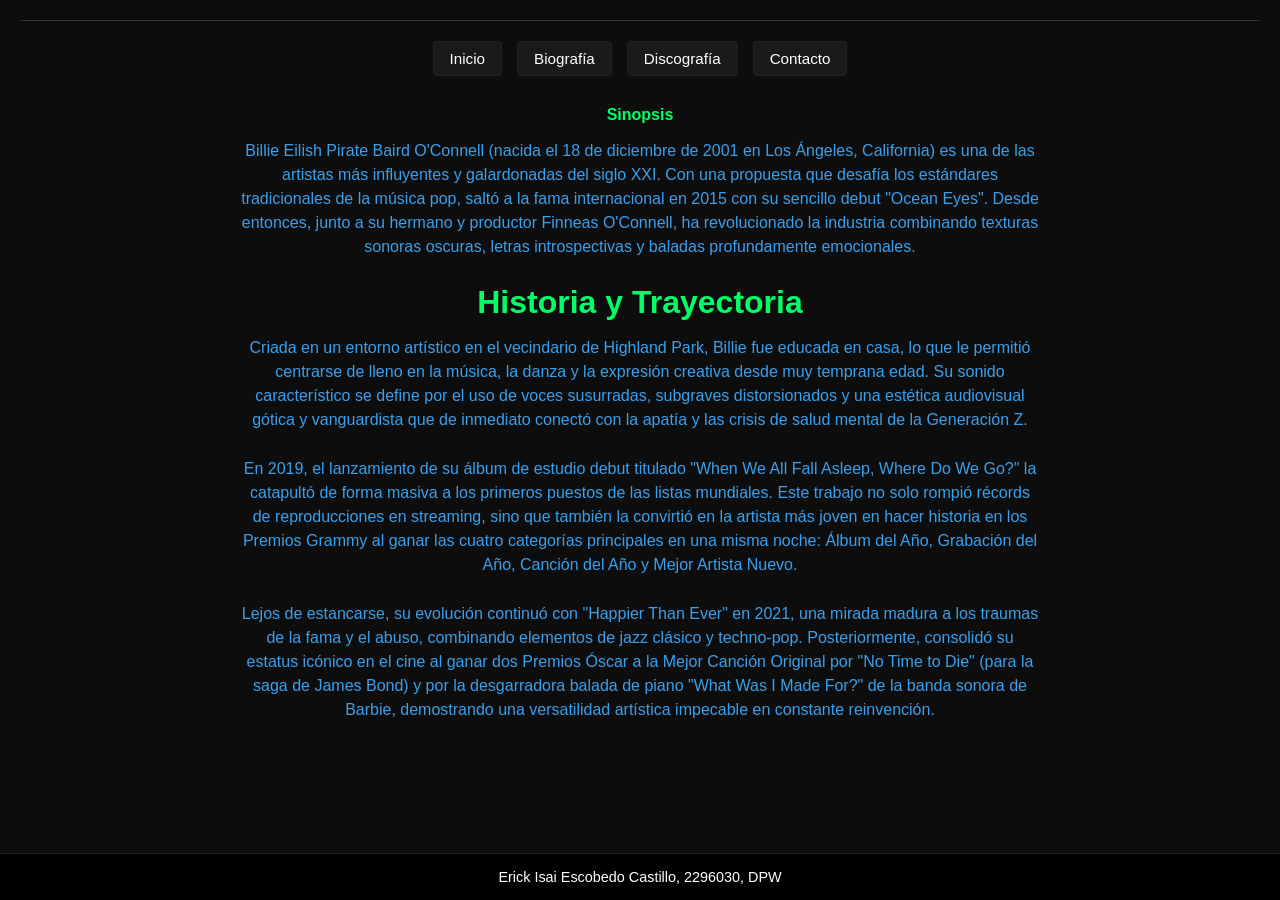
<file: biografia.html>
<!DOCTYPE html>
<html lang="es">
<head>
    <meta charset="UTF-8">
    <title>Biografía - Billie Eilish</title>
    <link rel="stylesheet" href="estilos.css">
    <link rel="icon" href="billie_icon.png" type="image/x-icon">
</head>
<body>
    <hr>
    <ul class="lista-check">
        <li><a href="index.html">Inicio</a></li>
        <li><a href="biografia.html">Biografía</a></li>
        <li><a href="discografia.html">Discografía</a></li>
        <li><a href="contacto.html">Contacto</a></li>
    </ul>

    <h4>Sinopsis</h4>
    <p class="parrafo-moderno">
        Billie Eilish Pirate Baird O'Connell (nacida el 18 de diciembre de 2001 en Los Ángeles, California) es una de las artistas más influyentes y galardonadas del siglo XXI. Con una propuesta que desafía los estándares tradicionales de la música pop, saltó a la fama internacional en 2015 con su sencillo debut "Ocean Eyes". Desde entonces, junto a su hermano y productor Finneas O'Connell, ha revolucionado la industria combinando texturas sonoras oscuras, letras introspectivas y baladas profundamente emocionales.
    </p>
    
    <h1>Historia y Trayectoria</h1>
    <p class="parrafo-moderno">
        Criada en un entorno artístico en el vecindario de Highland Park, Billie fue educada en casa, lo que le permitió centrarse de lleno en la música, la danza y la expresión creativa desde muy temprana edad. Su sonido característico se define por el uso de voces susurradas, subgraves distorsionados y una estética audiovisual gótica y vanguardista que de inmediato conectó con la apatía y las crisis de salud mental de la Generación Z. 
    </p>
    <p class="parrafo-moderno">
        En 2019, el lanzamiento de su álbum de estudio debut titulado "When We All Fall Asleep, Where Do We Go?" la catapultó de forma masiva a los primeros puestos de las listas mundiales. Este trabajo no solo rompió récords de reproducciones en streaming, sino que también la convirtió en la artista más joven en hacer historia en los Premios Grammy al ganar las cuatro categorías principales en una misma noche: Álbum del Año, Grabación del Año, Canción del Año y Mejor Artista Nuevo.
    </p>
    <p class="parrafo-moderno">
        Lejos de estancarse, su evolución continuó con "Happier Than Ever" en 2021, una mirada madura a los traumas de la fama y el abuso, combinando elementos de jazz clásico y techno-pop. Posteriormente, consolidó su estatus icónico en el cine al ganar dos Premios Óscar a la Mejor Canción Original por "No Time to Die" (para la saga de James Bond) y por la desgarradora balada de piano "What Was I Made For?" de la banda sonora de Barbie, demostrando una versatilidad artística impecable en constante reinvención.
    </p>

    <div class="footer">
        <p>Erick Isai Escobedo Castillo, 2296030, DPW</p>
    </div>
</body>
</html>
</file>
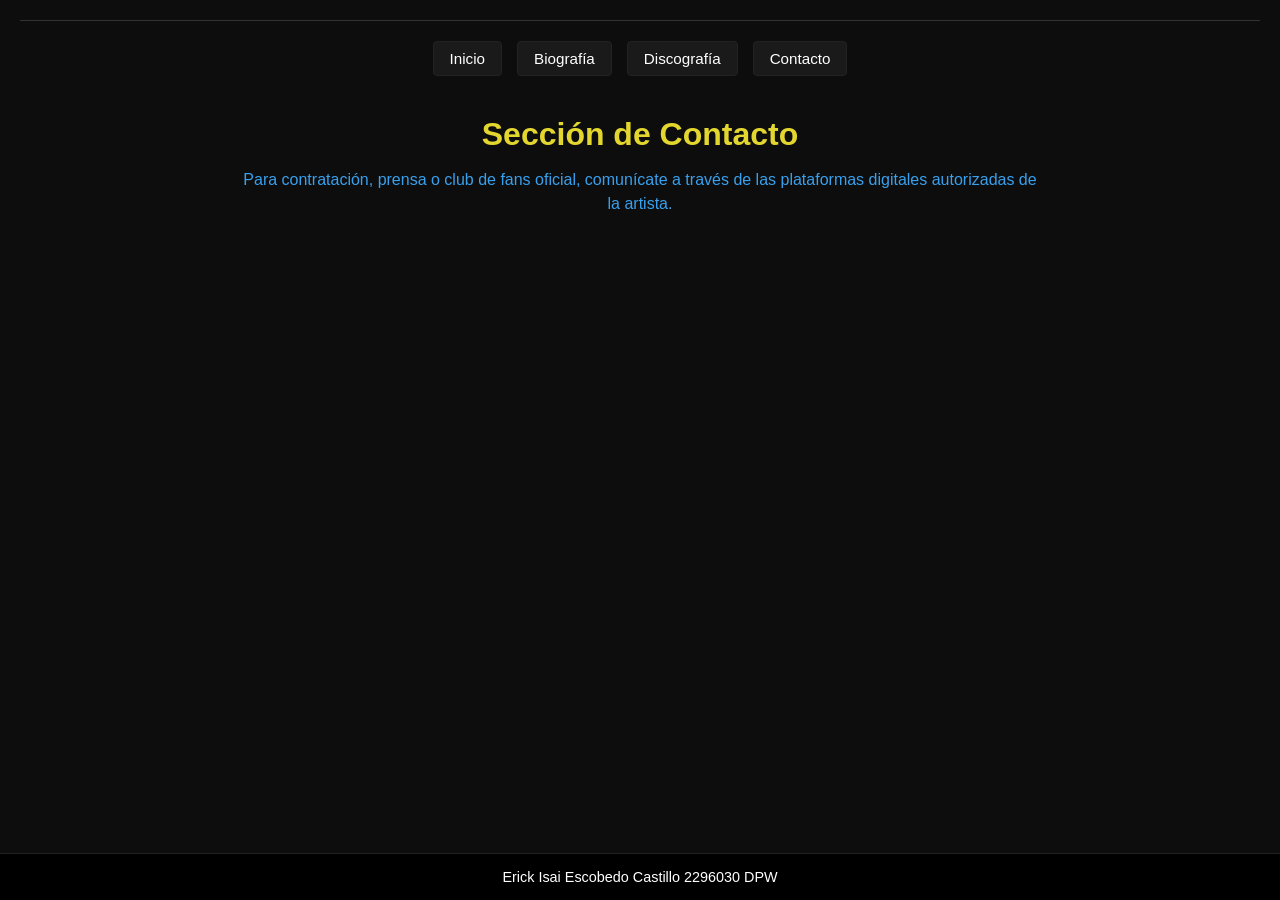
<file: contacto.html>
<!DOCTYPE html>
<html lang="es">
<head>
    <meta charset="UTF-8">
    <title>Contacto - Billie Eilish</title>
    <link rel="stylesheet" href="estilos.css">
    <link rel="icon" href="billie_icon.png" type="image/x-icon">
</head>
<body>
    <hr>
    <ul class="lista-check">
        <li><a href="index.html">Inicio</a></li>
        <li><a href="biografia.html">Biografía</a></li>
        <li><a href="discografia.html">Discografía</a></li>
        <li><a href="contacto.html">Contacto</a></li>
    </ul>
    
    <h1 style="text-align:center; color: #e2d62f; margin-top:40px;">Sección de Contacto</h1>
    <p class="parrafo-moderno" style="text-align:center;">
        Para contratación, prensa o club de fans oficial, comunícate a través de las plataformas digitales autorizadas de la artista.
    </p>

    <div class="footer">
        <p>Erick Isai Escobedo Castillo 2296030 DPW</p>
    </div>
</body>
</html>
</file>
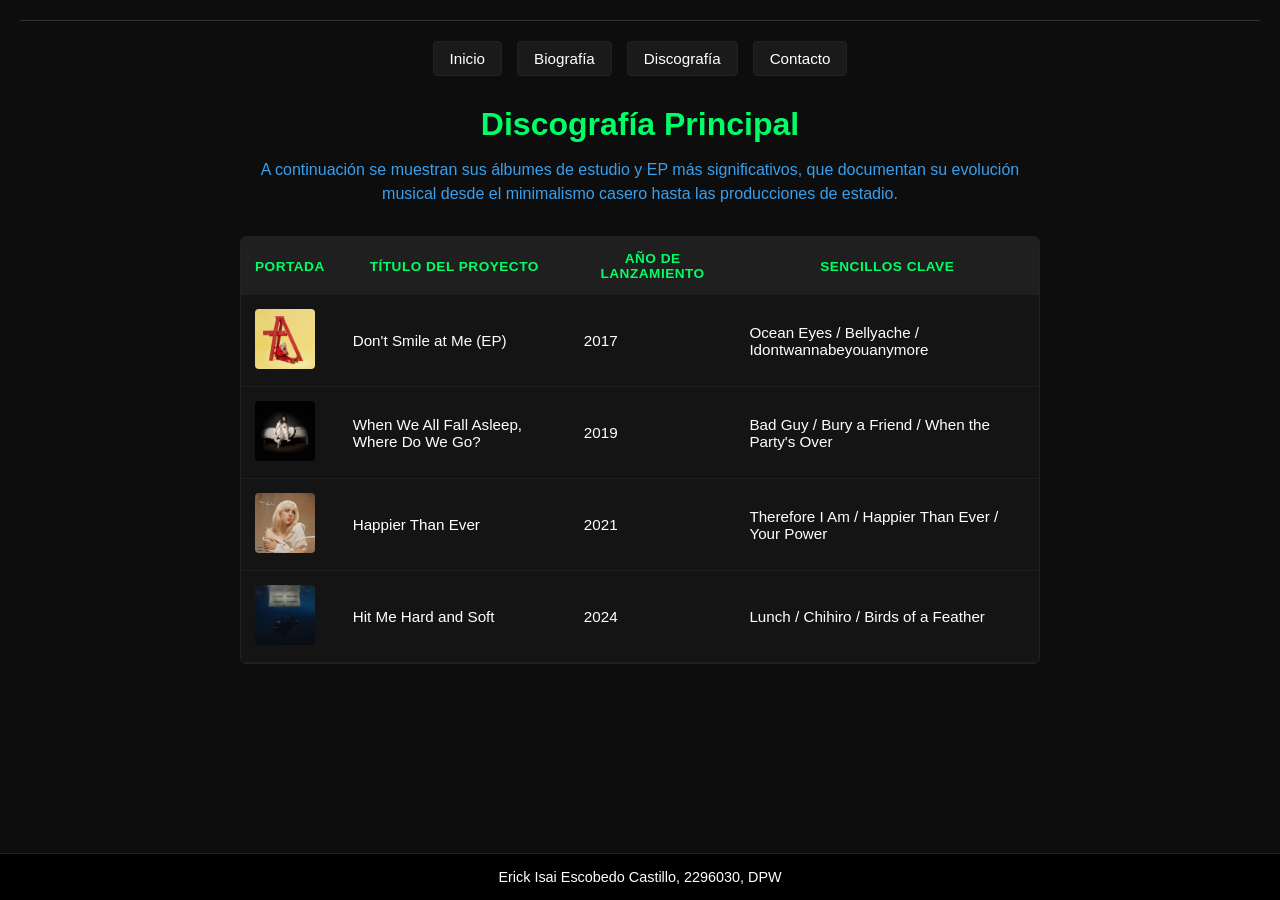
<file: discografia.html>
<!DOCTYPE html>
<html lang="es">
<head>
    <meta charset="UTF-8">
    <title>Discografía - Billie Eilish</title>
    <link rel="stylesheet" href="estilos.css">
    <link rel="icon" href="billie_icon.png" type="image/x-icon">
</head>
<body>
    <hr>
    <ul class="lista-check">
        <li><a href="index.html">Inicio</a></li>
        <li><a href="biografia.html">Biografía</a></li>
        <li><a href="discografia.html">Discografía</a></li>
        <li><a href="contacto.html">Contacto</a></li>
    </ul>

    <h1>Discografía Principal</h1>
    <p class="parrafo-moderno">
        A continuación se muestran sus álbumes de estudio y EP más significativos, que documentan su evolución musical desde el minimalismo casero hasta las producciones de estadio.
    </p>

    <div class="contenedor-tabla">
        <table>
            <thead>
                <tr>
                    <th>Portada</th>
                    <th>Título del Proyecto</th>
                    <th>Año de Lanzamiento</th>
                    <th>Sencillos Clave</th>
                </tr>
            </thead>
            <tbody>
                <tr>
                    <td><img src="Don't Smile At Me.jpg" alt="Don't Smile At Me" style="width:60px; border-radius:4px;"></td>
                    <td>Don't Smile at Me (EP)</td>
                    <td>2017</td>
                    <td>Ocean Eyes / Bellyache / Idontwannabeyouanymore</td>
                </tr>
                <tr>
                    <td><img src="When We All Fall Asleep.jpg" alt="When We All Fall Asleep" style="width:60px; border-radius:4px;"></td>
                    <td>When We All Fall Asleep, Where Do We Go?</td>
                    <td>2019</td>
                    <td>Bad Guy / Bury a Friend / When the Party's Over</td>
                </tr>
                <tr>
                    <td><img src="Happier than ever.jpg" alt="Happier Than Ever" style="width:60px; border-radius:4px;"></td>
                    <td>Happier Than Ever</td>
                    <td>2021</td>
                    <td>Therefore I Am / Happier Than Ever / Your Power</td>
                </tr>
                <tr>
                    <td><img src="Hit Me Hard and Soft.jpg" alt="Hit Me Hard and Soft" style="width:60px; border-radius:4px;"></td>
                    <td>Hit Me Hard and Soft</td>
                    <td>2024</td>
                    <td>Lunch / Chihiro / Birds of a Feather</td>
                </tr>
            </tbody>
        </table>
    </div>

    <div class="footer">
        <p>Erick Isai Escobedo Castillo, 2296030, DPW</p>
    </div>
</body>
</html>
</file>
<file: estilos.css>
* {
    margin: 0;
    padding: 0;
    box-sizing: border-box;
}

body {
    background-color: #0d0d0d;
    color: #e6e6e6;
    font-family: sans-serif;
    padding: 20px;
    text-align: center;
}

hr {
    border: 0;
    height: 1px;
    background-color: #333333;
    margin-bottom: 20px;
}

.lista-check {
    list-style-type: none;
    display: flex;
    justify-content: center;
    gap: 15px;
    margin-bottom: 30px;
}

.lista-check a {
    display: inline-block;
    background-color: #1a1a1a;
    color: #ffffff;
    text-decoration: none;
    padding: 8px 16px;
    border-radius: 4px;
    font-size: 0.95rem;
    border: 1px solid #222222;
    transition: all 0.3s ease;
}

.lista-check a:hover {
    background-color: #00ff66;
    color: #000000;
    border-color: #00ff66;
}

h1, h2, h4 {
    color: #00ff66;
    margin-bottom: 15px;
    font-weight: bold;
}

.parrafo-moderno {
    color: #39a0ed;
    font-size: 1rem;
    max-width: 800px;
    margin: 0 auto 25px auto;
    line-height: 1.5;
}

.carrusel-automatico {
    width: 100%;
    max-width: 800px;
    margin: 30px auto;
    overflow: hidden;
    border-radius: 6px;
    border: 1px solid #222222;
}

.carrusel-linea {
    display: flex;
    width: 500%;
    animation: cambio-carrusel 20s infinite ease-in-out;
}

.carrusel-linea img {
    width: 20%;
    height: 450px;
    object-fit: cover;
}

@keyframes cambio-carrusel {
    0% { transform: translateX(0); }
    20% { transform: translateX(0); }
    25% { transform: translateX(-20%); }
    45% { transform: translateX(-20%); }
    50% { transform: translateX(-40%); }
    70% { transform: translateX(-40%); }
    75% { transform: translateX(-60%); }
    95% { transform: translateX(-60%); }
    100% { transform: translateX(-80%); }
}

.contenedor-tabla {
    max-width: 800px;
    margin: 30px auto;
    background-color: #141414;
    border-radius: 6px;
    overflow: hidden;
    border: 1px solid #222222;
}

table {
    width: 100%;
    border-collapse: collapse;
    font-size: 0.95rem;
}

th {
    background-color: #1f1f1f;
    color: #00ff66;
    font-weight: bold;
    padding: 14px;
    text-transform: uppercase;
    font-size: 0.85rem;
    letter-spacing: 0.5px;
}

td {
    padding: 14px;
    border-bottom: 1px solid #1f1f1f;
    text-align: left;
    color: #ffffff;
}

tr:hover {
    background-color: #1a1a1a;
}

.footer {
    background-color: #000000;
    color: #ffffff;
    text-align: center;
    padding: 15px;
    position: fixed;
    left: 0;
    bottom: 0;
    width: 100%;
    font-size: 0.9rem;
    border-top: 1px solid #222222;
}

body {
    padding-bottom: 70px;
}
</file>
